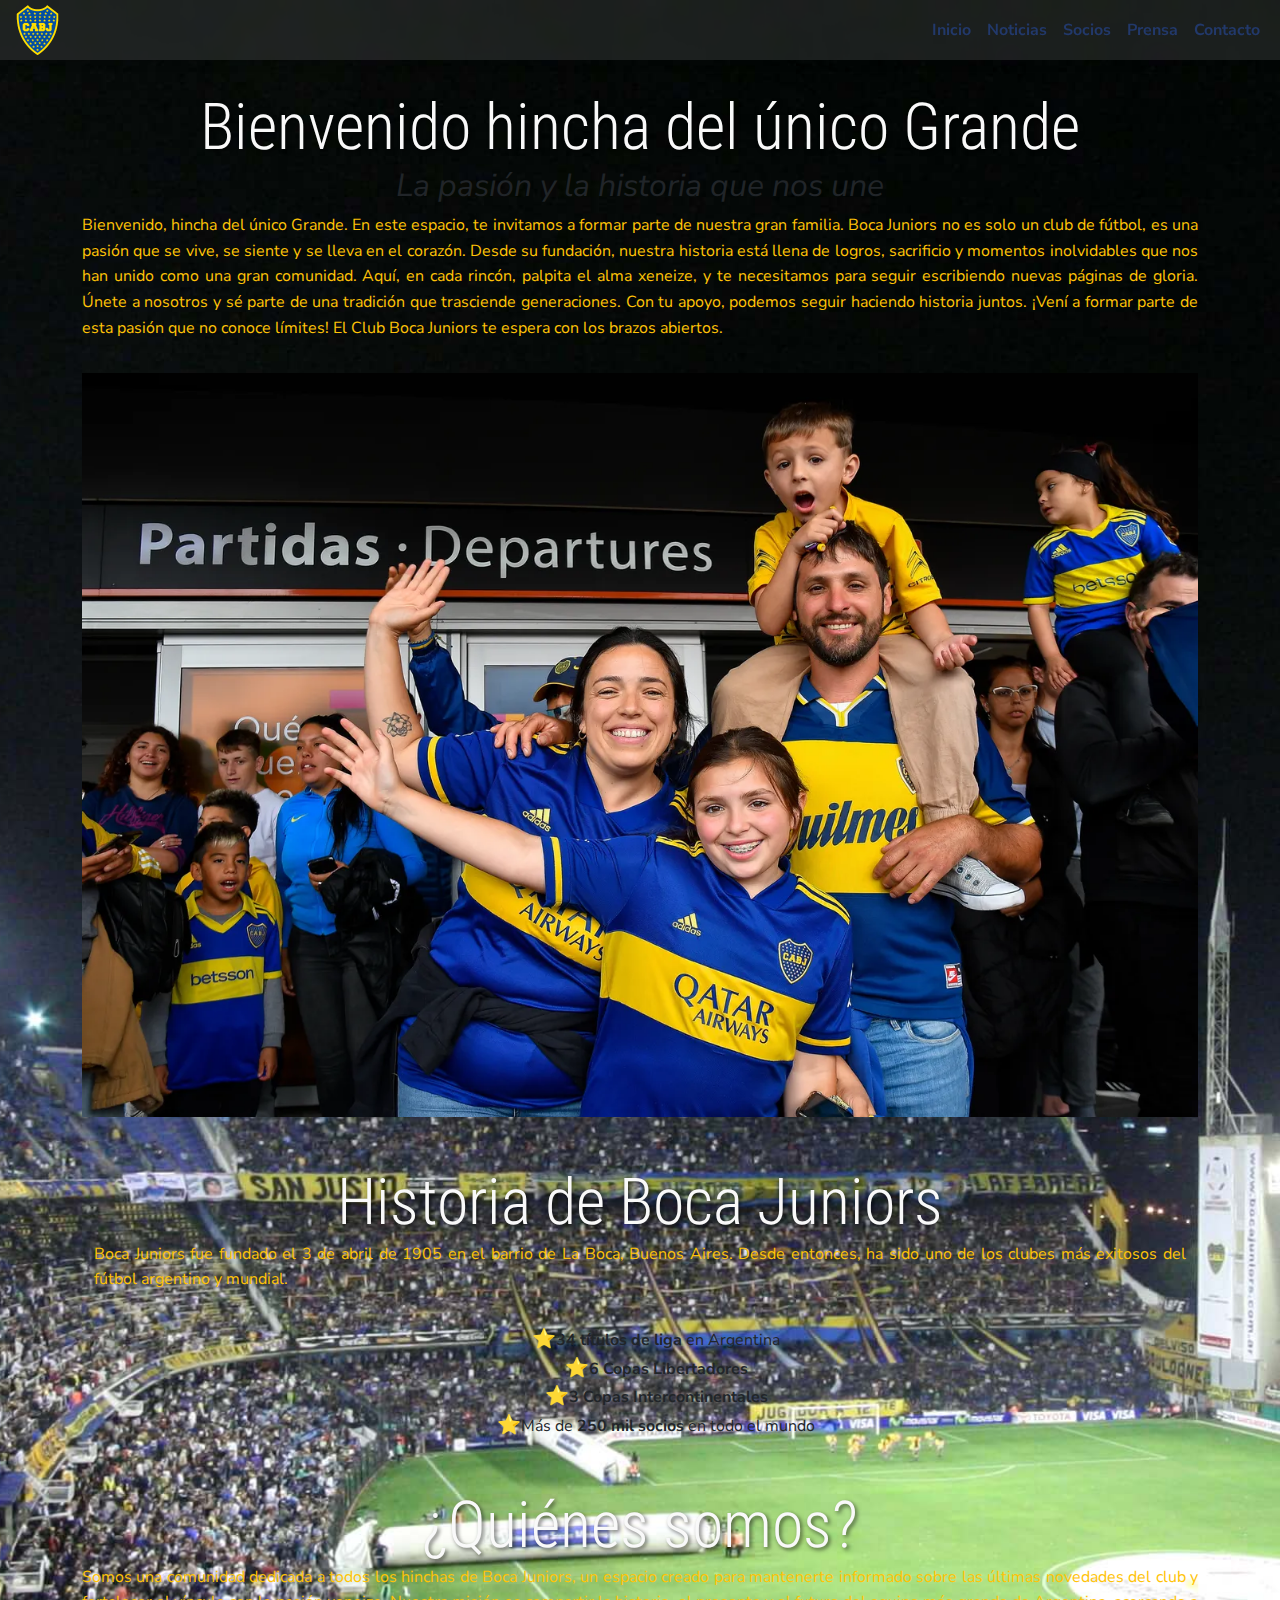
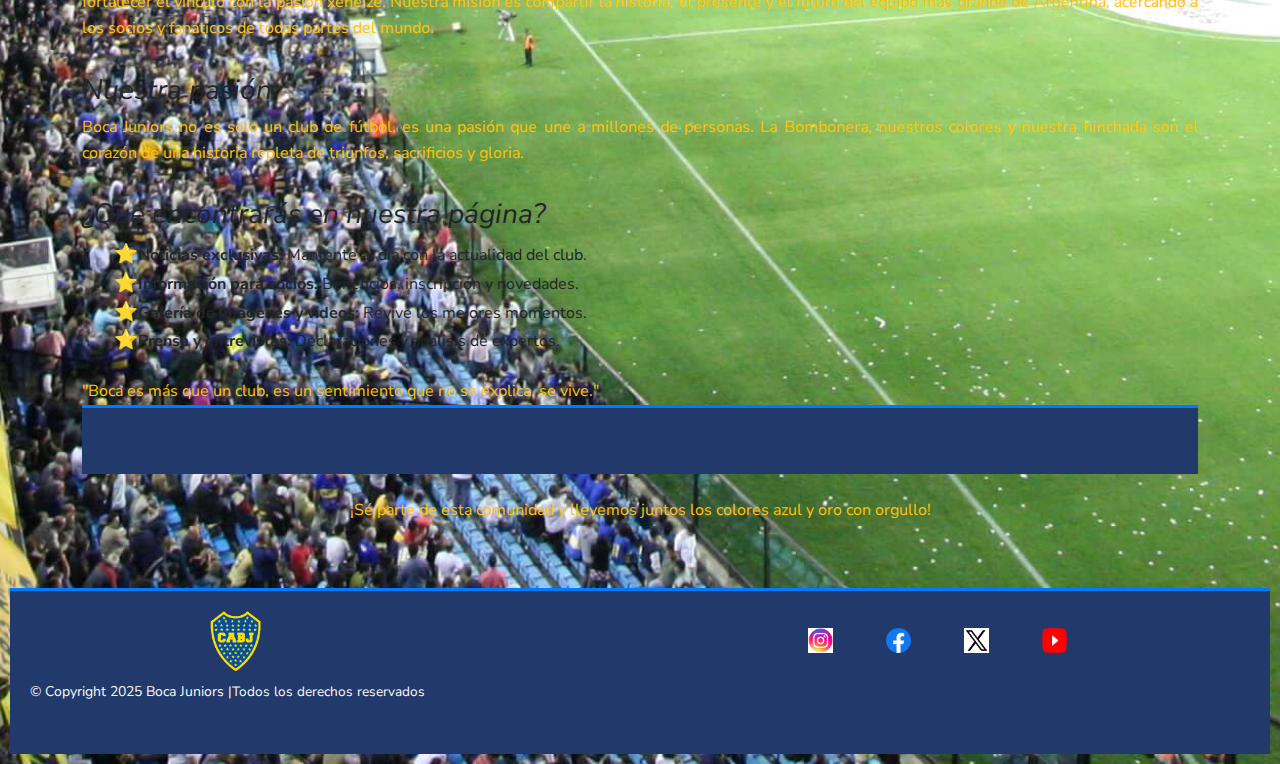
<file: index.html>
<!DOCTYPE html>
<html lang="en">
<head>
    <meta charset="UTF-8">
    <meta name="viewport" content="width=device-width, initial-scale=1.0">
    <!--BOOTSTRAP-->
    <link href="https://cdn.jsdelivr.net/npm/bootstrap@5.3.3/dist/css/bootstrap.min.css" rel="stylesheet" integrity="sha384-QWTKZyjpPEjISv5WaRU9OFeRpok6YctnYmDr5pNlyT2bRjXh0JMhjY6hW+ALEwIH" crossorigin="anonymous">
    <!--CSS-->
    <link rel="stylesheet" href="./styles/style.css">
    <title>Socios Boca - Inicio</title>
</head>
<body>
    <header>
        <nav class="navbar navbar-expand-lg w-100">
            <div class="container-fluid">
                <!-- Logo -->
                <a class="navbar-brand" href="../index.html">
                    <img src="./assets/icons/Boca_escudo.png" alt="Boca_escudo" class="logo">
                </a>
                <!-- Botón hamburguesa -->
                <button class="navbar-toggler" type="button" data-bs-toggle="collapse" data-bs-target="#navbarNav" aria-controls="navbarNav" aria-expanded="false" aria-label="Toggle navigation">
                    <span>
                        <img class="navbar-toggler-icon" src="../assets/icons/menu hamburguesa.png" alt="menu.png">
                    </span>

                </button>
                <!-- NAV -->
                <div class="collapse navbar-collapse" id="navbarNav">
                    <ul class="navbar-nav ms-auto">
                        <li class="nav-item">
                            <a class="nav-link" href="index.html">Inicio</a>
                        </li>
                        <li class="nav-item">
                            <a class="nav-link active" href="./pages/news.html">Noticias</a>
                        </li>
                        <li class="nav-item">
                            <a class="nav-link" href="./members.html">Socios</a>
                        </li>
                        <li class="nav-item">
                            <a class="nav-link" href="./press.html">Prensa</a>
                        </li>
                        <li class="nav-item">
                            <a class="nav-link" href="./contact.html">Contacto</a>
                        </li>
                    </ul>
                </div>
            </div>
        </nav>
    </header>    
    
    <main>
        <section class="container">
            <div class="text-center">
                <h1 class="titulos">Bienvenido hincha del único Grande</h1>
                <h2 class="subtitulos">La pasión y la historia que nos une</h2>
                <p>Bienvenido, hincha del único Grande. En este espacio, te invitamos a formar parte de nuestra gran familia. Boca Juniors no es solo un club de fútbol, es una pasión que se vive, se siente y se lleva en el corazón. Desde su fundación, nuestra historia está llena de logros, sacrificio y momentos inolvidables que nos han unido como una gran comunidad. Aquí, en cada rincón, palpita el alma xeneize, y te necesitamos para seguir escribiendo nuevas páginas de gloria. Únete a nosotros y sé parte de una tradición que trasciende generaciones. Con tu apoyo, podemos seguir haciendo historia juntos. ¡Vení a formar parte de esta pasión que no conoce límites! El Club Boca Juniors te espera con los brazos abiertos.
                </p>
                <img src="./assets/img/hinchas-boca-viajan-brasil-1jpg.webp" alt="Una_familia_bostera" class="img-fluid">
            </div>
        </section>
        <section class="container">
            <div class="text-center">
                <section class="container my-5">
                    <h2 class="text-center titulos">Historia de Boca Juniors</h2>
                    <p>Boca Juniors fue fundado el 3 de abril de 1905 en el barrio de La Boca, Buenos Aires. Desde entonces, ha sido uno de los clubes más exitosos del fútbol argentino y mundial.</p>
                    <ul class="historia-lista">
                        <li><strong>34 títulos de liga</strong> en Argentina</li>
                        <li><strong>6 Copas Libertadores</strong></li>
                        <li><strong>3 Copas Intercontinentales</strong></li>
                        <li>Más de <strong>250 mil socios</strong> en todo el mundo</li>
                    </ul>
                </section>
                
            </div>

        </section>
        <section class="container my-5">
            <h2 class="text-center titulos">¿Quiénes somos?</h2>
            <p>Somos una comunidad dedicada a todos los hinchas de Boca Juniors, un espacio creado para mantenerte informado sobre las últimas novedades del club y fortalecer el vínculo con la pasión xeneize. Nuestra misión es compartir la historia, el presente y el futuro del equipo más grande de Argentina, acercando a los socios y fanáticos de todas partes del mundo.</p>
        
            <h3 class="subtitulos">Nuestra pasión</h3>
            <p>Boca Juniors no es solo un club de fútbol, es una pasión que une a millones de personas. La Bombonera, nuestros colores y nuestra hinchada son el corazón de una historia repleta de triunfos, sacrificios y gloria.</p>
        
            <h3 class="subtitulos">¿Qué encontrarás en nuestra página?</h3>
            <ul class="historia-lista">
                <li><strong>Noticias exclusivas:</strong> Mantente al día con la actualidad del club.</li>
                <li><strong>Información para socios:</strong> Beneficios, inscripción y novedades.</li>
                <li><strong>Galería de imágenes y videos:</strong> Revive los mejores momentos.</li>
                <li><strong>Prensa y entrevistas:</strong> Declaraciones y análisis de expertos.</li>
            </ul>
        
            <blockquote class="blockquote text-center my-4">
                <p class="mb-0">"Boca es más que un club, es un sentimiento que no se explica, se vive."</p>
                <footer class="blockquote-footer">Un hincha xeneize</footer>
            </blockquote>
        
            <p class="text-center">¡Sé parte de esta comunidad y llevemos juntos los colores azul y oro con orgullo!</p>
        </section>
        
    </main>
    
    <footer>  
        <div class="footer-container">
            <a href="../index.html">
                <img src="./assets/icons/Boca_escudo.png" alt="Logo Boca Juniors" class="footer-club-icon">  
            </a>  
    
            <!-- Redes sociales -->
            <div class="footer-social">
                <a href="https://www.instagram.com/bocajrs/?hl=es" target="_blank">
                    <img src="./assets/icons/logo-ig.avif" alt="Instagram" class="footer-icon">  
                </a>  
    
                <a href="https://www.facebook.com/BocaJuniors/?locale=es_LA" target="_blank">
                    <img src="./assets/icons/Facebook_Logo_(2019).png" alt="Facebook" class="footer-icon">  
                </a>  
    
                <a href="https://x.com/BocaJrsOficial" target="_blank">
                    <img src="./assets/icons/logo-x.avif" alt="Twitter" class="footer-icon">  
                </a>  
    
                <a href="https://www.youtube.com/@ElCanaldeBoca" target="_blank">
                    <img src="./assets/icons/Youtube_logo.png" alt="Youtube" class="footer-icon">  
                </a>  
            </div>
        </div>
    
        <p class="p-footer"> &copy; Copyright 2025 Boca Juniors </p>  
    </footer>
    
    <script src="https://cdn.jsdelivr.net/npm/bootstrap@5.3.3/dist/js/bootstrap.bundle.min.js" integrity="sha384-YvpcrYf0tY3lHB60NNkmXc5s9fDVZLESaAA55NDzOxhy9GkcIdslK1eN7N6jIeHz" crossorigin="anonymous"></script>   
</body>
</html>
</file>
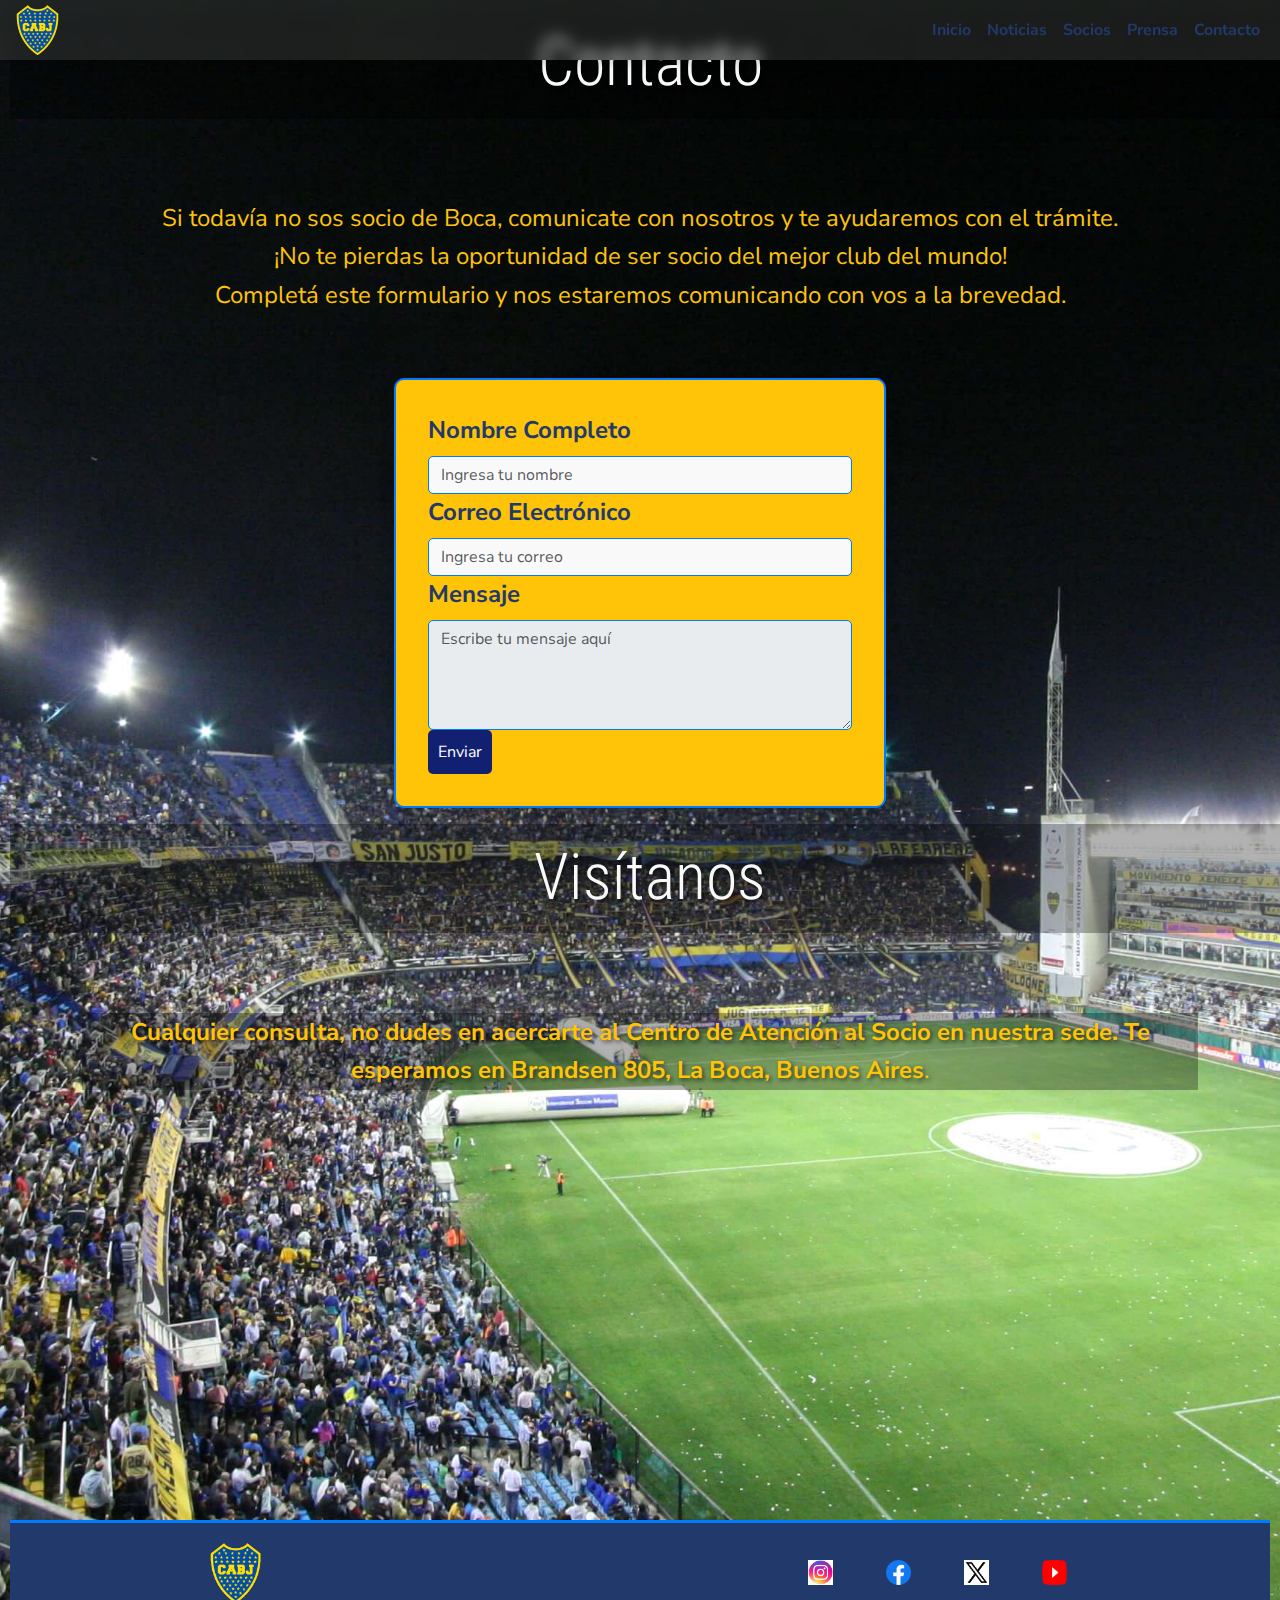
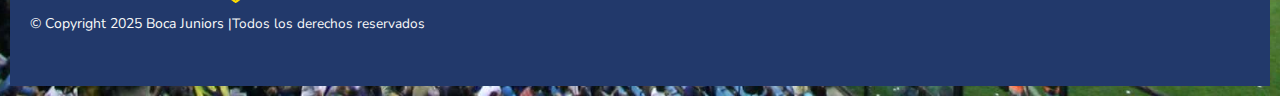
<file: pages/contact.html>
<!DOCTYPE html>
<html lang="en">
<head>
    <meta charset="UTF-8">
    <meta name="viewport" content="width=device-width, initial-scale=1.0">
    <link href="https://cdn.jsdelivr.net/npm/bootstrap@5.3.3/dist/css/bootstrap.min.css" rel="stylesheet" integrity="sha384-QWTKZyjpPEjISv5WaRU9OFeRpok6YctnYmDr5pNlyT2bRjXh0JMhjY6hW+ALEwIH" crossorigin="anonymous">
    <link rel="stylesheet" href="../styles/style.css">
    <link rel="preconnect" href="https://fonts.googleapis.com">
    <link rel="preconnect" href="https://fonts.gstatic.com" crossorigin>
    <link href="https://fonts.googleapis.com/css2?family=Nunito+Sans:ital,opsz,wght@0,6..12,200..1000;1,6..12,200..1000&display=swap" rel="stylesheet">
    <title>Socios Boca - Contacto</title>
</head>
<body>
    <header>
        <nav class="navbar navbar-expand-lg w-100">
            <div class="container-fluid">
                <!-- Logo -->
                <a class="navbar-brand" href="../index.html">
                    <img src="../assets/icons/Boca_escudo.png" alt="Boca_escudo" class="logo">
                </a>
                <!-- Botón hamburguesa -->
                <button class="navbar-toggler" type="button" data-bs-toggle="collapse" data-bs-target="#navbarNav" aria-controls="navbarNav" aria-expanded="false" aria-label="Toggle navigation">
                    <span>
                        <img class="navbar-toggler-icon" src="../assets/icons/menu hamburguesa.png" alt="menu.png">
                    </span>

                </button>
                <!-- NAV -->
                <div class="collapse navbar-collapse" id="navbarNav">
                    <ul class="navbar-nav ms-auto">
                        <li class="nav-item">
                            <a class="nav-link" href="../index.html">Inicio</a>
                        </li>
                        <li class="nav-item">
                            <a class="nav-link active" href="./news.html">Noticias</a>
                        </li>
                        <li class="nav-item">
                            <a class="nav-link" href="./members.html">Socios</a>
                        </li>
                        <li class="nav-item">
                            <a class="nav-link" href="./press.html">Prensa</a>
                        </li>
                        <li class="nav-item">
                            <a class="nav-link" href="./contact.html">Contacto</a>
                        </li>
                    </ul>
                </div>
            </div>
        </nav>
    </header>    
<section class="fondo-titulo">
    <h1 class="titulos">Contacto</h1>
</section>
<main class="container">
    <section class="seccion-contacto">
        <p class="p-contactos">
            Si todavía no sos socio de Boca, comunicate con nosotros y te ayudaremos con el trámite. <br>
            ¡No te pierdas la oportunidad de ser socio del mejor club del mundo! <br>
            Completá este formulario y nos estaremos comunicando con vos a la brevedad.
        </p>
    </section>

    <section class="row justify-content-center">
        <div class="col-12 col-md-8 col-lg-6">
            <form action="/submit" method="post" class="custom-form">
                <div class="grupo-formulario">
                    <label for="nombre" class="form-label custom-label">Nombre Completo</label>
                    <input type="text" name="nombre" id="nombre" class="form-control custom-input" placeholder="Ingresa tu nombre" required>
                </div>

                <div class="grupo-formulario">
                    <label for="email" class="form-label custom-label">Correo Electrónico</label>
                    <input type="email" name="email" id="email" class="form-control custom-input" placeholder="Ingresa tu correo" required>
                </div>

                <div class="grupo-formulario">
                    <label for="mensaje" class="form-label custom-label">Mensaje</label>
                    <textarea name="mensaje" id="mensaje" class="form-control custom-textarea" rows="4" placeholder="Escribe tu mensaje aquí"></textarea>
                </div>

                <button type="submit" class="custom-btn">Enviar</button>
            </form>
        </div>
    </section>
</main>
<section class="fondo-titulo">
    <h2 class="titulos">Visítanos</h2>
</section>

<main class="container">
    <section class="seccion-contacto">
        <p class="p-contactos-b">
            <strong>Cualquier consulta, no dudes en acercarte al Centro de Atención al Socio en nuestra sede.  
            Te esperamos en Brandsen 805, La Boca, Buenos Aires</strong>.
        </p>

        <div class="mapa-container">
            <iframe 
                src="https://www.google.com/maps/embed?pb=!1m18!1m12!1m3!1d5251.299792520647!2d-58.36821796131726!3d-34.63561056078368!2m3!1f0!2f0!3f0!3m2!1i1024!2i768!4f13.1!3m3!1m2!1s0x95bcc9b7441c4e85%3A0x7e805b73a9b24e4b!2sEstadio%20Alberto%20J.%20Armando%20(La%20Bombonera)!5e0!3m2!1ses-419!2sar!4v1712148456789!5m2!1ses-419!2sar" 
                allowfullscreen="" 
                loading="lazy">
            </iframe>
        </div>
    </section>
</main>
    <footer>  
        <div class="footer-container">
            <a href="../index.html">
                <img src="../assets/icons/Boca_escudo.png" alt="Logo Boca Juniors" class="footer-club-icon">  
            </a>  
    
            <!-- Redes sociales -->
            <div class="footer-social">
                <a href="https://www.instagram.com/bocajrs/?hl=es" target="_blank">
                    <img src="../assets/icons/logo-ig.avif" alt="Instagram" class="footer-icon">  
                </a>  
    
                <a href="https://www.facebook.com/BocaJuniors/?locale=es_LA" target="_blank">
                    <img src="../assets/icons/Facebook_Logo_(2019).png" alt="Facebook" class="footer-icon">  
                </a>  
    
                <a href="https://x.com/BocaJrsOficial" target="_blank">
                    <img src="../assets/icons/logo-x.avif" alt="Twitter" class="footer-icon">  
                </a>  
    
                <a href="https://www.youtube.com/@ElCanaldeBoca" target="_blank">
                    <img src="../assets/icons/Youtube_logo.png" alt="Youtube" class="footer-icon">  
                </a>  
            </div>
        </div>
    
        <p class="p-footer"> &copy; Copyright 2025 Boca Juniors </p>  
    </footer>
    
    
    <script src="https://cdn.jsdelivr.net/npm/bootstrap@5.3.3/dist/js/bootstrap.bundle.min.js" integrity="sha384-YvpcrYf0tY3lHB60NNkmXc5s9fDVZLESaAA55NDzOxhy9GkcIdslK1eN7N6jIeHz" crossorigin="anonymous"></script>
</body>
</html>
</file>
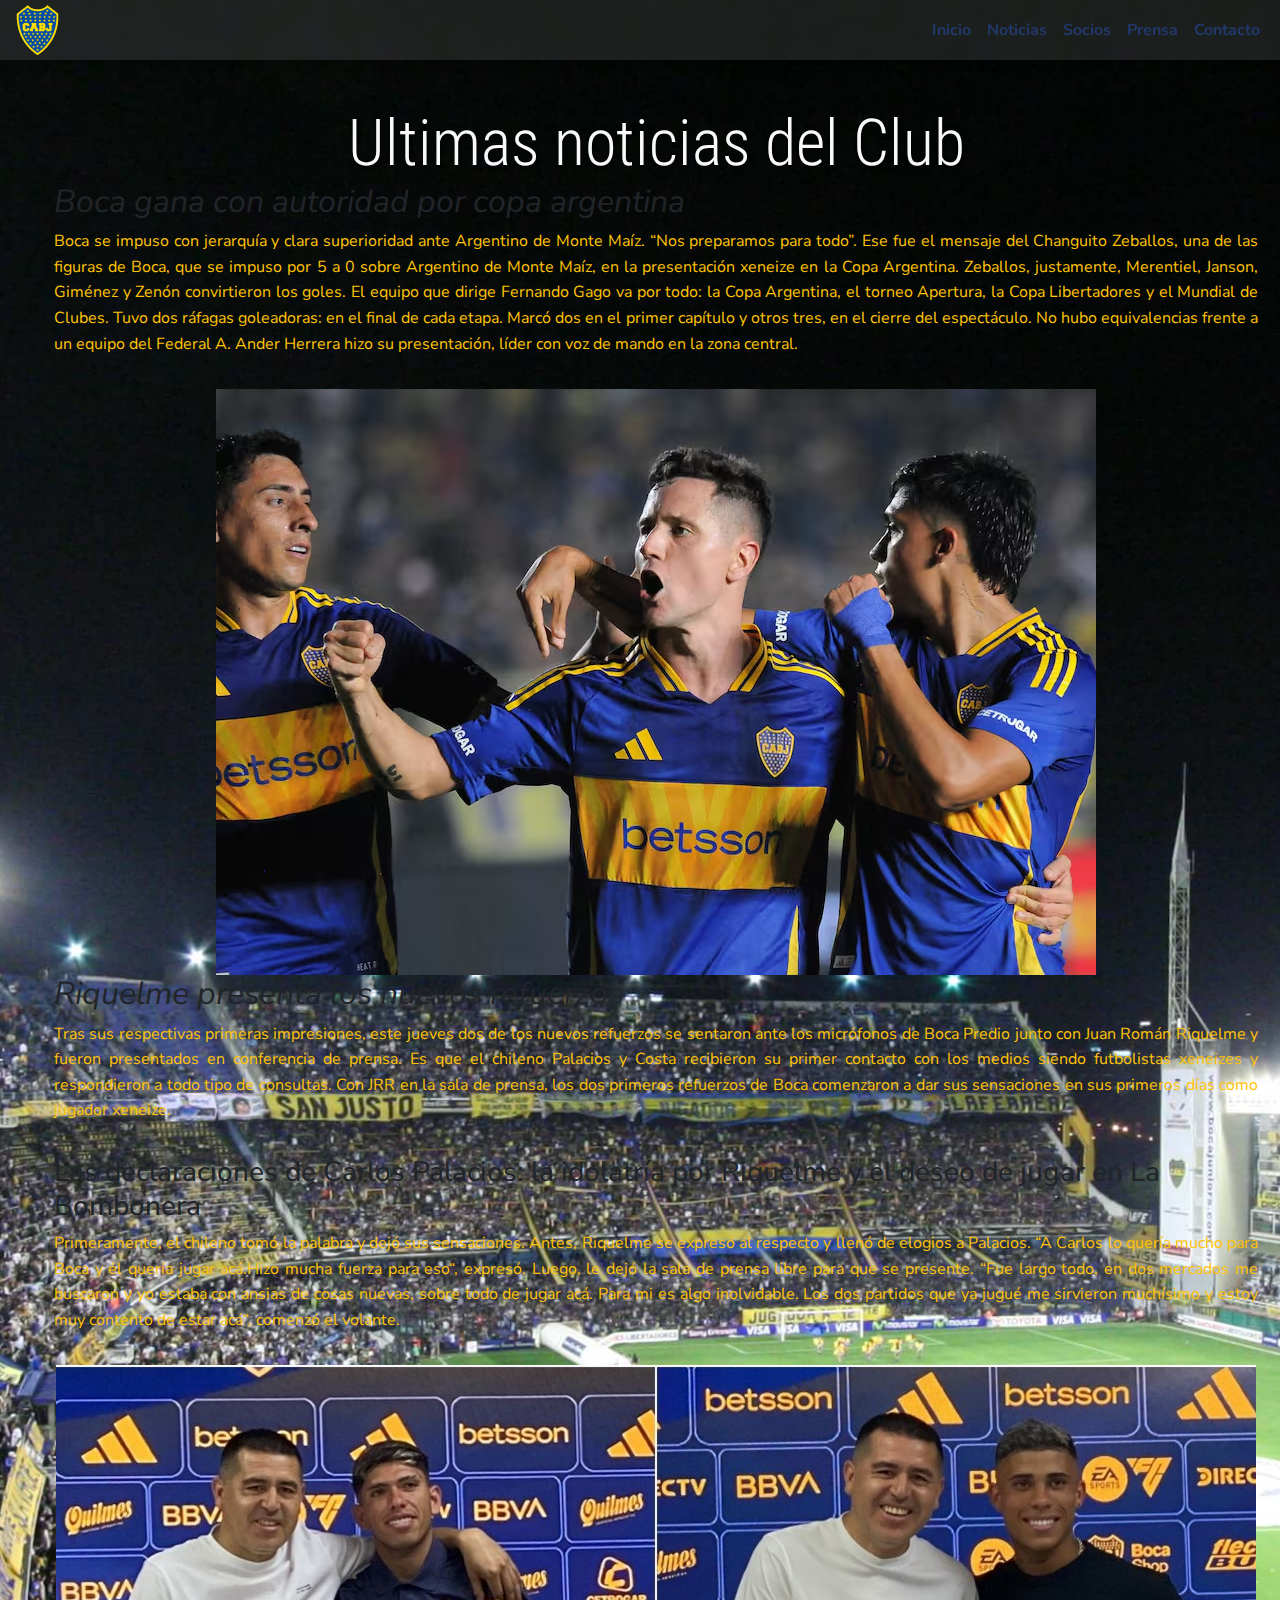
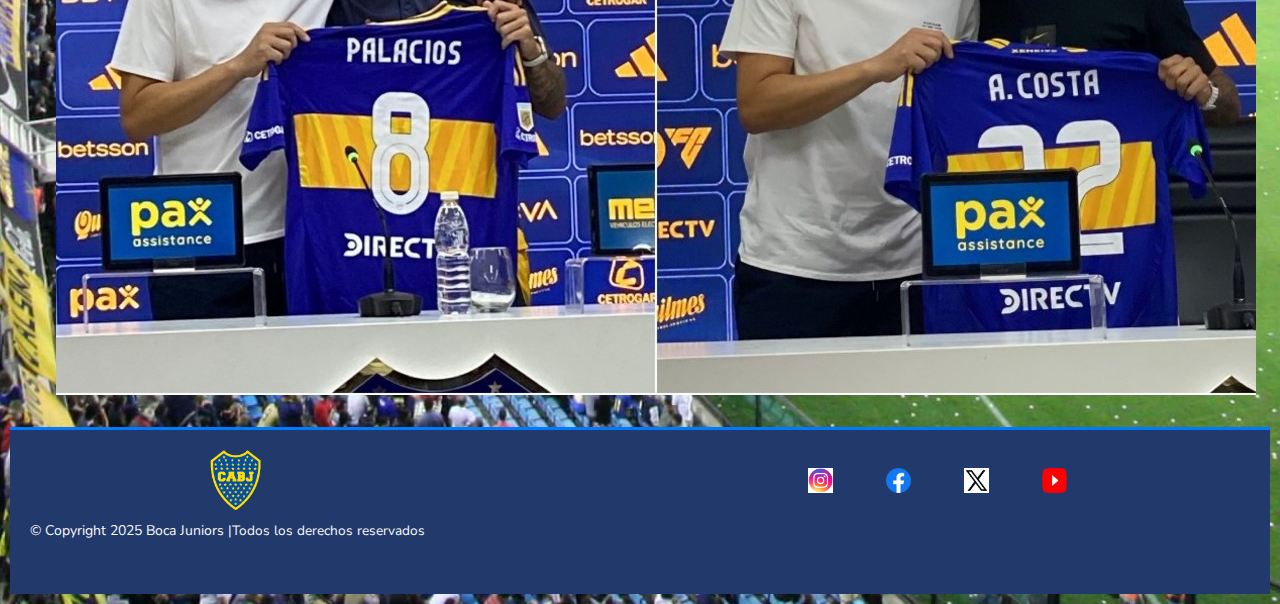
<file: pages/news.html>
<!DOCTYPE html>
<html lang="en">
<head>
    <meta charset="UTF-8">
    <meta name="viewport" content="width=device-width, initial-scale=1.0">
    <link rel="preconnect" href="https://fonts.gstatic.com" crossorigin>
    <link href="https://cdn.jsdelivr.net/npm/bootstrap@5.3.3/dist/css/bootstrap.min.css" rel="stylesheet" integrity="sha384-QWTKZyjpPEjISv5WaRU9OFeRpok6YctnYmDr5pNlyT2bRjXh0JMhjY6hW+ALEwIH" crossorigin="anonymous">
    <link rel="stylesheet" href="../styles/style.css">
    <link rel="preconnect" href="https://fonts.googleapis.com">
    <link href="https://fonts.googleapis.com/css2?family=Nunito+Sans:ital,opsz,wght@0,6..12,200..1000;1,6..12,200..1000&display=swap" rel="stylesheet">

    <title>Socios Boca - Noticias</title>
</head>
<body>
    <header>
        <nav class="navbar navbar-expand-lg w-100">
            <div class="container-fluid">
                <!-- Logo -->
                <a class="navbar-brand" href="../index.html">
                    <img src="../assets/icons/Boca_escudo.png" alt="Boca_escudo" class="logo">
                </a>
                <!-- Botón hamburguesa -->
                <button class="navbar-toggler" type="button" data-bs-toggle="collapse" data-bs-target="#navbarNav" aria-controls="navbarNav" aria-expanded="false" aria-label="Toggle navigation">
                    <span>
                        <img class="navbar-toggler-icon" src="../assets/icons/menu hamburguesa.png" alt="menu.png">
                    </span>

                </button>
                <!-- NAV -->
                <div class="collapse navbar-collapse" id="navbarNav">
                    <ul class="navbar-nav ms-auto">
                        <li class="nav-item">
                            <a class="nav-link" href="../index.html">Inicio</a>
                        </li>
                        <li class="nav-item">
                            <a class="nav-link active" href="./news.html">Noticias</a>
                        </li>
                        <li class="nav-item">
                            <a class="nav-link" href="./members.html">Socios</a>
                        </li>
                        <li class="nav-item">
                            <a class="nav-link" href="./press.html">Prensa</a>
                        </li>
                        <li class="nav-item">
                            <a class="nav-link" href="./contact.html">Contacto</a>
                        </li>
                    </ul>
                </div>
            </div>
        </nav>
    </header>    
    <main>
        <section class="container-fluid m-3">
            <h1 class="titulos">Ultimas noticias del Club</h1>
            <div class="row">
                <article class="col-12 col-md-6 col-lg-12">
                    <h2 class="subtitulos">Boca gana con autoridad por copa argentina</h2>
                    <p>Boca se impuso con jerarquía y clara superioridad ante Argentino de Monte Maíz.
                    “Nos preparamos para todo”. Ese fue el mensaje del Changuito Zeballos, una de las figuras de Boca, que se impuso por 5 a 0 sobre Argentino de Monte Maíz, en la presentación xeneize en la Copa Argentina. Zeballos, justamente, Merentiel, Janson, Giménez y Zenón convirtieron los goles.
                    El equipo que dirige Fernando Gago va por todo: la Copa Argentina, el torneo Apertura, la Copa Libertadores y el Mundial de Clubes. Tuvo dos ráfagas goleadoras: en el final de cada etapa. Marcó dos en el primer capítulo y otros tres, en el cierre del espectáculo. No hubo equivalencias frente a un equipo del Federal A. Ander Herrera hizo su presentación, líder con voz de mando en la zona central.
                    </p>
                    <img src="../assets/img/lo-festeja-ander-herrera-acompanado-de-merentiel-OQTEYYUIABDSNAOH6HNYRPADLA.avif" alt="Ander Herrera festejando el triunfo" class="img-fluid mx-auto d-block">
                </article>
                <article class="col-12 col-md-6 col-lg-12">
                    <h2 class="subtitulos">Riquelme presenta los nuevos refuerzos</h2>
                    <p>Tras sus respectivas primeras impresiones, este jueves dos de los nuevos refuerzos se sentaron ante los micrófonos de Boca Predio junto con Juan Román Riquelme y fueron presentados en conferencia de prensa. Es que el chileno Palacios y Costa recibieron su primer contacto con los medios siendo futbolistas xeneizes y respondieron a todo tipo de consultas.
                    Con JRR en la sala de prensa, los dos primeros refuerzos de Boca comenzaron a dar sus sensaciones en sus primeros días como jugador xeneize.</p>
                    <h3>Las declaraciones de Carlos Palacios: la idolatría por Riquelme y el deseo de jugar en La Bombonera</h3>
                    <p>Primeramente, el chileno tomó la palabra y dejó sus sensaciones. Antes, Riquelme se expresó al respecto y llenó de elogios a Palacios. “A Carlos lo quería mucho para Boca y él quería jugar acá.Hizo mucha fuerza para eso“, expresó. Luego, le dejó la sala de prensa libre para que se presente.
                    “Fue largo todo, en dos mercados me buscaron y yo estaba con ansias de cosas nuevas, sobre todo de jugar acá. Para mi es algo inolvidable. Los dos partidos que ya jugué me sirvieron muchísimo y estoy muy contento de estar acá“, comenzó el volante.</p>
                    <img src="../assets/img/Palacios_y_costa_refuerzos.jpg" alt="Carlos Palacios y Costa, los nuevos refuerzos de Boca Juniors, durante su presentación en conferencia de prensa con Juan Román Riquelme" class="img-fluid mx-auto d-block">
                </article>
            </div>
        </section>
    </main>
    <footer>  
        <div class="footer-container">
            <a href="../index.html">
                <img src="../assets/icons/Boca_escudo.png" alt="Logo Boca Juniors" class="footer-club-icon">  
            </a>  
    
            <!-- Redes sociales -->
            <div class="footer-social">
                <a href="https://www.instagram.com/bocajrs/?hl=es" target="_blank">
                    <img src="../assets/icons/logo-ig.avif" alt="Instagram" class="footer-icon">  
                </a>  
    
                <a href="https://www.facebook.com/BocaJuniors/?locale=es_LA" target="_blank">
                    <img src="../assets/icons/Facebook_Logo_(2019).png" alt="Facebook" class="footer-icon">  
                </a>  
    
                <a href="https://x.com/BocaJrsOficial" target="_blank">
                    <img src="../assets/icons/logo-x.avif" alt="Twitter" class="footer-icon">  
                </a>  
    
                <a href="https://www.youtube.com/@ElCanaldeBoca" target="_blank">
                    <img src="../assets/icons/Youtube_logo.png" alt="Youtube" class="footer-icon">  
                </a>  
            </div>
        </div>
    
        <p class="p-footer"> &copy; Copyright 2025 Boca Juniors </p>  
    </footer>
    <script src="https://cdn.jsdelivr.net/npm/bootstrap@5.3.3/dist/js/bootstrap.bundle.min.js" integrity="sha384-YvpcrYf0tY3lHB60NNkmXc5s9fDVZLESaAA55NDzOxhy9GkcIdslK1eN7N6jIeHz" crossorigin="anonymous"></script>
</body>
</html>
</file>
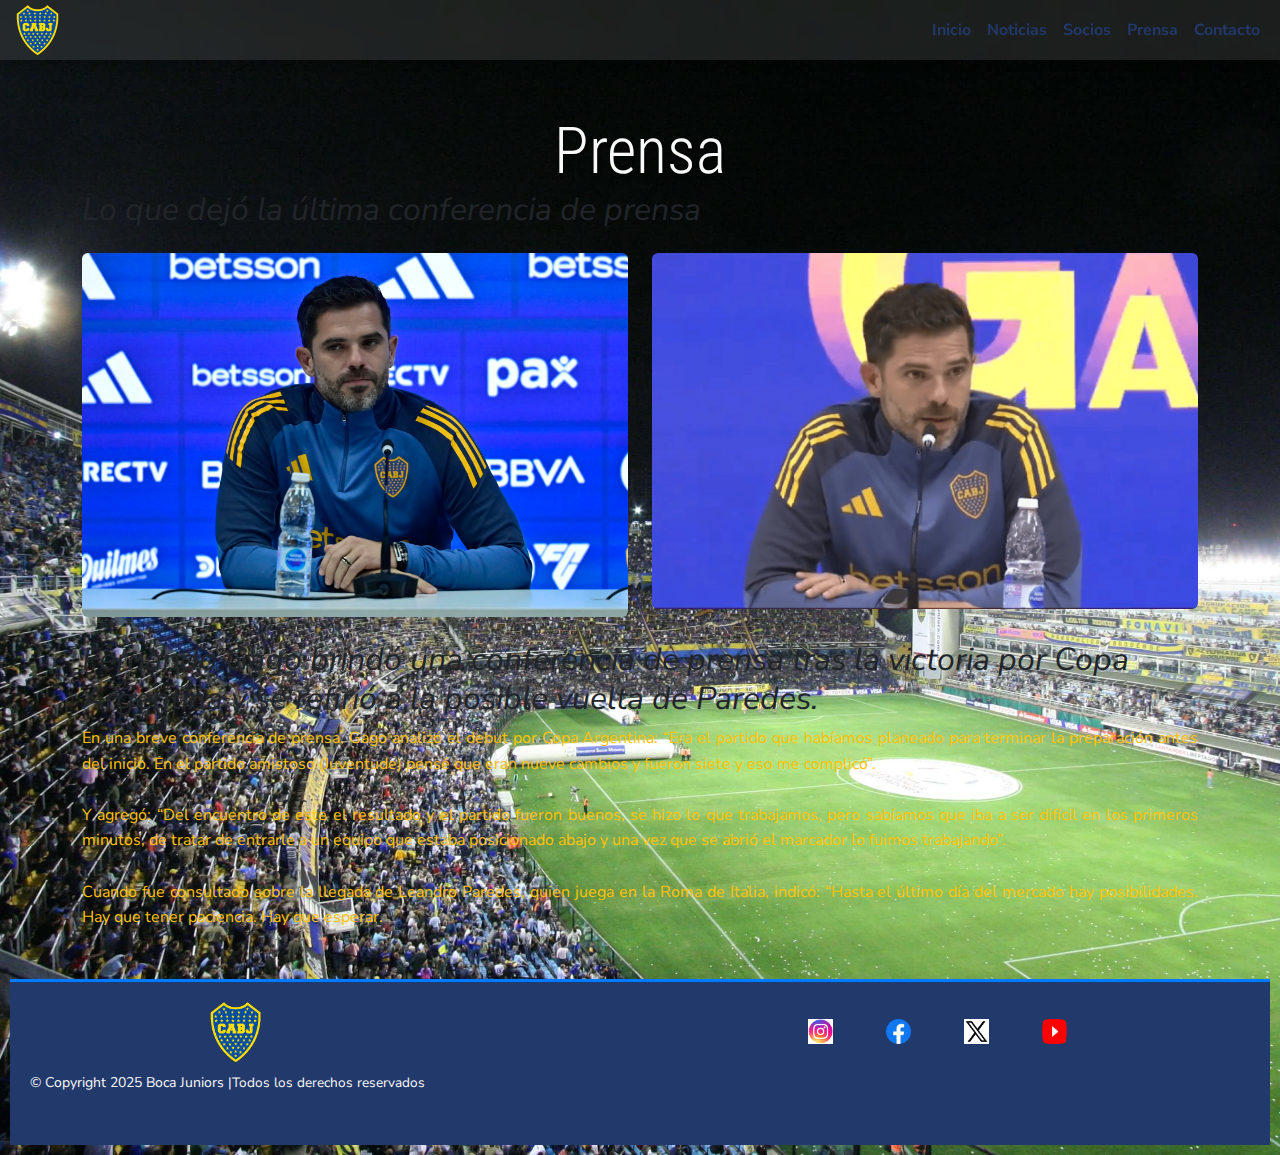
<file: pages/press.html>
<!DOCTYPE html>
<html lang="en">
<head>
    <meta charset="UTF-8">
    <meta name="viewport" content="width=device-width, initial-scale=1.0">
    <link rel="preconnect" href="https://fonts.gstatic.com" crossorigin>
    <link href="https://cdn.jsdelivr.net/npm/bootstrap@5.3.3/dist/css/bootstrap.min.css" rel="stylesheet" integrity="sha384-QWTKZyjpPEjISv5WaRU9OFeRpok6YctnYmDr5pNlyT2bRjXh0JMhjY6hW+ALEwIH" crossorigin="anonymous">
    <link rel="stylesheet" href="../styles/style.css">
    <link rel="preconnect" href="https://fonts.googleapis.com">
    <link href="https://fonts.googleapis.com/css2?family=Nunito+Sans:ital,opsz,wght@0,6..12,200..1000;1,6..12,200..1000&display=swap" rel="stylesheet">

    <title>Socios Boca - Prensa</title>
</head>
<body>
    <header>
        <nav class="navbar navbar-expand-lg w-100">
            <div class="container-fluid">
                <!-- Logo -->
                <a class="navbar-brand" href="../index.html">
                    <img src="../assets/icons/Boca_escudo.png" alt="Boca_escudo" class="logo">
                </a>
                <!-- Botón hamburguesa -->
                <button class="navbar-toggler" type="button" data-bs-toggle="collapse" data-bs-target="#navbarNav" aria-controls="navbarNav" aria-expanded="false" aria-label="Toggle navigation">
                    <span>
                        <img class="navbar-toggler-icon" src="../assets/icons/menu hamburguesa.png" alt="menu.png">
                    </span>

                </button>
                <!-- NAV -->
                <div class="collapse navbar-collapse" id="navbarNav">
                    <ul class="navbar-nav ms-auto">
                        <li class="nav-item">
                            <a class="nav-link" href="../index.html">Inicio</a>
                        </li>
                        <li class="nav-item">
                            <a class="nav-link active" href="./news.html">Noticias</a>
                        </li>
                        <li class="nav-item">
                            <a class="nav-link" href="./members.html">Socios</a>
                        </li>
                        <li class="nav-item">
                            <a class="nav-link" href="./press.html">Prensa</a>
                        </li>
                        <li class="nav-item">
                            <a class="nav-link" href="./contact.html">Contacto</a>
                        </li>
                    </ul>
                </div>
            </div>
        </nav>
    </header> 
    <main class="container mt-4">
        <h1 class="titulos text-center">Prensa</h1>
        <h2 class="subtitulos">Lo que dejó la última conferencia de prensa</h2>
    
        <!--imágenes -->
        <div class="row justify-content-center my-4">
            <div class="col-12 col-md-6 text-center">
                <img src="../assets/img/conferenciadeprensa.jpg" alt="Gago en conferencia de prensa" class="img-fluid rounded">
            </div>
            <div class="col-12 col-md-6 text-center">
                <img src="../assets/img/gago-conferencia-1.webp" alt="Gago en conferencia de prensa" class="img-fluid rounded">
            </div>
        </div>
    
        <!-- Sección del artículo -->
        <section class="row">
            <article class="col-12">
                <h2 class="subtitulos">Fernando Gago brindó una conferencia de prensa tras la victoria por Copa Argentina y se refirió a la posible vuelta de Paredes.</h2>
                <p>
                    En una breve conferencia de prensa, Gago analizó el debut por Copa Argentina: “Era el partido que habíamos planeado para terminar la preparación antes del inicio. En el partido amistoso (Juventude) pensé que eran nueve cambios y fueron siete y eso me complicó”.
                    <br><br>
                    Y agregó: “Del encuentro de este el resultado y el partido fueron buenos, se hizo lo que trabajamos, pero sabíamos que iba a ser difícil en los primeros minutos, de tratar de entrarle a un equipo que estaba posicionado abajo y una vez que se abrió el marcador lo fuimos trabajando”.
                    <br><br>
                    Cuando fue consultado sobre la llegada de Leandro Paredes, quien juega en la Roma de Italia, indicó: “Hasta el último día del mercado hay posibilidades. Hay que tener paciencia. Hay que esperar.
                </p>
            </article>
        </section>        
    </main>    
    <footer>  
        <div class="footer-container">
            <a href="../index.html">
                <img src="../assets/icons/Boca_escudo.png" alt="Logo Boca Juniors" class="footer-club-icon">  
            </a>  
    
            <!-- Redes sociales -->
            <div class="footer-social">
                <a href="https://www.instagram.com/bocajrs/?hl=es" target="_blank">
                    <img src="../assets/icons/logo-ig.avif" alt="Instagram" class="footer-icon">  
                </a>  
    
                <a href="https://www.facebook.com/BocaJuniors/?locale=es_LA" target="_blank">
                    <img src="../assets/icons/Facebook_Logo_(2019).png" alt="Facebook" class="footer-icon">  
                </a>  
    
                <a href="https://x.com/BocaJrsOficial" target="_blank">
                    <img src="../assets/icons/logo-x.avif" alt="Twitter" class="footer-icon">  
                </a>  
    
                <a href="https://www.youtube.com/@ElCanaldeBoca" target="_blank">
                    <img src="../assets/icons/Youtube_logo.png" alt="Youtube" class="footer-icon">  
                </a>  
            </div>
        </div>
    
        <p class="p-footer"> &copy; Copyright 2025 Boca Juniors </p>  
    </footer>
    <script src="https://cdn.jsdelivr.net/npm/bootstrap@5.3.3/dist/js/bootstrap.bundle.min.js" integrity="sha384-YvpcrYf0tY3lHB60NNkmXc5s9fDVZLESaAA55NDzOxhy9GkcIdslK1eN7N6jIeHz" crossorigin="anonymous"></script>
</body>
</html>
</file>
<file: styles/style.css>
@charset "UTF-8";
@import url('https://fonts.googleapis.com/css2?family=Nunito+Sans:ital,opsz,wght@0,6..12,200..1000;1,6..12,200..1000&family=Roboto+Condensed:ital,wght@0,100..900;1,100..900&display=swap" rel="stylesheet');
* {
  margin: 0;
  padding: 0;
  border: none;
  box-shadow: none;
}

.nav-menu ul {
  font-family: "Nunito Sans", sans-serif;
}

body {
  font-family: "Nunito Sans", sans-serif;
}

.titulos {
  font-family: "Roboto Condensed", sans-serif;
  font-size: 4rem;
  font-weight: 300;
}

.subtitulos {
  font-style: italic;
  font-weight: 400;
}

p {
  font-size: 1rem;
  line-height: 1.6;
  font-style: normal;
}

.p-contactos {
  font-size: 1.5rem;
  line-height: 1.6;
  font-style: normal;
}

.p-contactos-b {
  font-size: 1.5rem;
  line-height: 1.6;
  font-style: normal;
}

.p-footer {
  font-family: "Nunito Sans", sans-serif;
  font-size: 1rem;
  line-height: 1.5;
}
.p-footer::after {
  content: "|Todos los derechos reservados";
  font-size: 0.85rem;
}

.nav-link {
  font-weight: bold;
}

.historia-lista {
  list-style: none;
}
.historia-lista li::before {
  content: "⭐";
  list-style: none;
  font-size: 1.2rem;
}

.custom-label {
  font-size: 1.5rem;
  font-weight: bold;
  font-family: "Nunito Sans", sans-serif;
}

footer a {
  font-size: 1rem;
  font-family: "Nunito Sans", sans-serif;
  font-weight: normal;
  text-decoration: none;
}

body {
  background-color: #e7e2ed;
  padding: 10px;
}

main {
  padding: 80px 1rem 1rem;
}
@media (max-width: 768px) {
  main {
    padding: 100px 1rem 2rem;
  }
}

p {
  text-align: justify;
  color: #ffc307;
  margin-bottom: 2rem;
}

body {
  background-image: url(../assets/img/bombonera.jpg);
  background-size: cover;
  background-position: center;
  background-repeat: no-repeat;
}

.custom-form {
  background-color: #ffc307;
  border: 2px solid #007aff;
  padding: 2rem;
  border-radius: 10px;
  max-width: 500px;
  width: 90%;
  margin: 0 auto;
  box-shadow: 0px 5px 15px rgba(0, 0, 0, 0.2);
  transition: transform 0.3s ease-in-out, box-shadow 0.3s ease-in-out;
}
.custom-form:hover {
  transform: translateY(-5px);
  box-shadow: 0px 10px 20px rgba(0, 0, 0, 0.3);
}

@media (max-width: 768px) {
  .custom-form {
    padding: 1.5rem;
  }
}
.custom-label {
  color: #22396b;
}

.custom-input {
  background-color: #f9f9f9;
  border: 1px solid #007aff;
  border-radius: 5px;
}

.custom-input:focus {
  border-color: #0056b3;
  box-shadow: 0 0 5px rgba(0, 91, 179, 0.6);
}

.custom-textarea {
  background-color: #e9ecef;
  border: 1px solid #007bff;
  border-radius: 5px;
}

.p-contactos {
  text-align: center;
  color: #ffc307;
  margin-bottom: 4rem;
}

.p-contactos-b {
  background-color: rgba(0, 0, 0, 0.3);
  text-align: center;
  color: #ffc307;
  margin-bottom: 4rem;
  text-shadow: 2px 2px 4px rgba(0, 0, 0, 0.6);
}

.fondo-titulo {
  width: 100vw;
  background-color: rgba(0, 0, 0, 0.3);
  padding: 1rem 0;
  margin: 0 auto;
}

.titulos {
  font-family: "Roboto Condensed", sans-serif;
  font-size: 4rem;
  color: #f9f9f9;
  text-shadow: 2px 2px 4px rgba(0, 0, 0, 0.6);
  text-align: center;
  margin: 0;
}

.mapa-container {
  width: 100%;
  height: 350px;
  position: relative;
  border: 0;
}
.mapa-container iframe {
  width: 100%;
  height: 100%;
  border: none;
  position: absolute;
  top: 0;
  left: 0;
  padding-bottom: 2rem;
}

.custom-btn {
  background-color: #122071;
  border: none;
  color: white;
  padding: 10px;
  border-radius: 5px;
}

.custom-btn:hover {
  background-color: #22396b;
  border-color: #070707;
}

.navbar {
  background-color: rgba(255, 255, 255, 0.1);
  backdrop-filter: blur(8px);
  -webkit-backdrop-filter: blur(8px);
  box-shadow: 0 2px 10px rgba(0, 0, 0, 0.2);
  width: 100vw;
  margin: 0;
  padding: 0;
  border: none;
  position: fixed;
  top: 0;
  left: 0;
  right: 0;
  z-index: 1000;
}

.logo {
  width: 50px;
  height: auto;
}

.nav-menu ul {
  display: flex;
  flex-direction: row;
  justify-content: space-around;
  color: #22396b;
  padding: 0;
  list-style: none;
  margin: 0;
}

.nav-link {
  text-decoration: none;
  color: #22396b !important;
  transition: all 0.3s ease;
}
.nav-link:hover {
  color: #ffc307 !important;
  text-decoration: underline;
}

footer {
  text-align: center;
  padding: 20px;
  background-color: #22396b;
  color: #f9f9f9;
  border-top: 3px solid #007aff;
}
footer .footer-container {
  display: flex;
  align-items: center;
  justify-content: space-between;
  flex-wrap: wrap;
  max-width: 900px;
  margin: 0 auto;
}
footer .footer-club-icon {
  width: 60px;
  height: auto;
}
footer .footer-social {
  display: flex;
  justify-content: center;
  flex-wrap: wrap;
  gap: 15px;
}
footer a {
  display: inline-flex;
  align-items: center;
  margin: 0 15px;
  color: #22396b;
}
footer a:hover {
  color: #ffc307;
}
footer .footer-icon {
  width: 25px;
  height: 25px;
  margin-right: 8px;
}
footer .p-footer {
  margin-top: 10px;
  font-size: 14px;
  color: #f9f9f9;
}

.blockquote-footer {
  margin-top: 0%;
  color: #22396b;
}

/*# sourceMappingURL=style.css.map */
</file>
